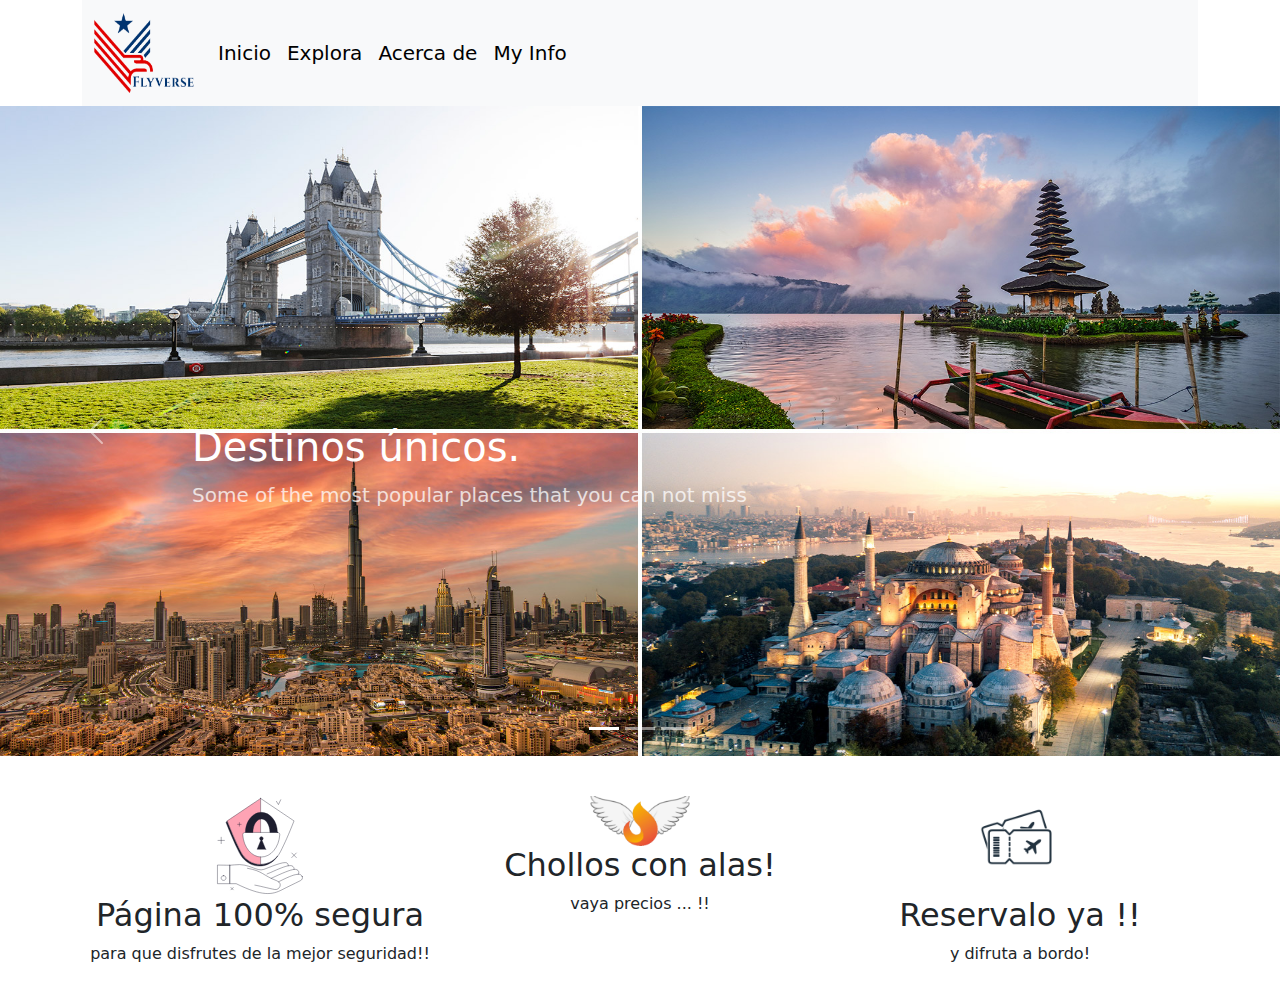
<file: indexPagina1CGJ.html>
<!DOCTYPE html>
<html lang="es">

<head>
    <meta charset="UTF-8">
    <meta name="viewport" content="width=device-width, initial-scale=1.0">
    <title>Flyverse: Examinar</title>
    <link rel="stylesheet" href="css/css.css">
    <link href="https://cdn.jsdelivr.net/npm/bootstrap@5.3.3/dist/css/bootstrap.min.css" rel="stylesheet"
        integrity="sha384-QWTKZyjpPEjISv5WaRU9OFeRpok6YctnYmDr5pNlyT2bRjXh0JMhjY6hW+ALEwIH" crossorigin="anonymous">
</head>

<body>
    <div class="container" style="font-size: 20px; color: white;">
        <nav class="navbar navbar-expand-lg bg-body-tertiary">
            <div class="container-fluid">
              <a class="navbar-brand" href="#"><img src="img/logo_transparente.png" alt="" width="90px" height="80px"></a>
              <button class="navbar-toggler" type="button" data-bs-toggle="collapse" data-bs-target="#navbarSupportedContent" aria-controls="navbarSupportedContent" aria-expanded="false" aria-label="Toggle navigation">
                <span class="navbar-toggler-icon"></span>
              </button>
              <div class="collapse navbar-collapse" id="navbarSupportedContent">
                <ul class="navbar-nav me-auto mb-2 mb-lg-0">
                  <li class="nav-item">
                    <a class="nav-link active" aria-current="page" href="#">Inicio</a>
                  </li>
                  <li class="nav-item">
                    <a class="nav-link active" aria-current="page" href="pages/explora.html">Explora</a>
                  </li>
                  <li class="nav-item">
                    <a class="nav-link active" aria-current="page" href="pages/acercade.html">Acerca de </a>
                  </li>
                  <li class="nav-item">
                    <a class="nav-link active" aria-current="page" href="pages/InicioSesion_Registro.html">My Info</a>
                  </li>
                </ul>
                
              </div>
            </div>
          </nav>
    </div>
    <div id="myCarousel" class="carousel slide mb-6" data-bs-ride="carousel">
        <div class="carousel-indicators">
          <button type="button" data-bs-target="#myCarousel" data-bs-slide-to="0" class="active" aria-current="true" aria-label="Slide 1"></button>
          <button type="button" data-bs-target="#myCarousel" data-bs-slide-to="1" aria-label="Slide 2"></button>
          <button type="button" data-bs-target="#myCarousel" data-bs-slide-to="2" aria-label="Slide 3"></button>
        </div>
        <div class="carousel-inner">
          <div class="carousel-item active">
            <img src="img/10-destinos-mas-visitados.jpg" alt="" width="1600" height="650">
            <div class="container">
              <div class="carousel-caption text-start">
                <h1 style="margin-bottom: 1% ; color: white; text-align: left;">Destinos únicos.</h1>
                <p class="opacity-75" style="color: rgb(255, 255, 255); font-size: 20px; margin-bottom: 23%;;" >Some of the most popular places that you can not miss</p>
              
              </div>
            </div>
          </div>
          <div class="carousel-item">
            <img src="img/raphael-andres-Ym7NVRKgmJc-unsplash.jpg" alt="">
            <div class="container">
              <div class="carousel-caption">
                <h1>Sitios alucinantes al mejor precio</h1>
                <p style="font-size: 20px;">Some our planet beautyness you will keep great memories about!!</p>

              </div>
            </div>
          </div>
          <div class="carousel-item">
            <img src="img/SUNSET_FLIGHT.jpg" alt="" width="100%">
            <div class="container">
              <div class="carousel-caption text-end">
                <h1>3,2,1 ... Vacaciones!!</h1>
                <p style="font-size: 20px;">Descuentos unicos!!</p>
                
              </div>
            </div>
          </div>
        </div>
        <button class="carousel-control-prev" type="button" data-bs-target="#myCarousel" data-bs-slide="prev">
          <span class="carousel-control-prev-icon" aria-hidden="true"></span>
          <span class="visually-hidden">Previous</span>
        </button>
        <button class="carousel-control-next" type="button" data-bs-target="#myCarousel" data-bs-slide="next">
          <span class="carousel-control-next-icon" aria-hidden="true"></span>
          <span class="visually-hidden">Next</span>
        </button>
      </div>

      
      <div class="container marketing" style="text-align: center; margin-top: 40px;">
    
        <!-- Three columns of text below the carousel -->
        <div class="row">
          <div class="col-lg-4">
            <img src="img/candado-seguridad.svg" alt="">
            <h2 class="fw-normal">Página 100% segura </h2>
            <p>para que disfrutes de la mejor seguridad!!</p>
            
          </div><!-- /.col-lg-4 -->
          <div class="col-lg-4">
            <img src="img/chollometro_alas.webp" alt="">
            <h2 class="fw-normal">Chollos con alas!</h2>
            <p>vaya precios ... !!</p>
            
          </div><!-- /.col-lg-4 -->
          <div class="col-lg-4">
            <img src="img/vecteezy_airplane-ticket-line-icon-vector-airplane-ticket-symbol_6414208-1.jpg" alt="">
            <h2 class="fw-normal">Reservalo ya !!</h2>
            <p>y difruta a bordo!</p>
            
          </div><!-- /.col-lg-4 -->
        </div><!-- /.row -->
    
    
    <script src="https://cdn.jsdelivr.net/npm/bootstrap@5.3.3/dist/js/bootstrap.bundle.min.js"
        integrity="sha384-YvpcrYf0tY3lHB60NNkmXc5s9fDVZLESaAA55NDzOxhy9GkcIdslK1eN7N6jIeHz"
        crossorigin="anonymous"></script>
</body>

</html>
</file>
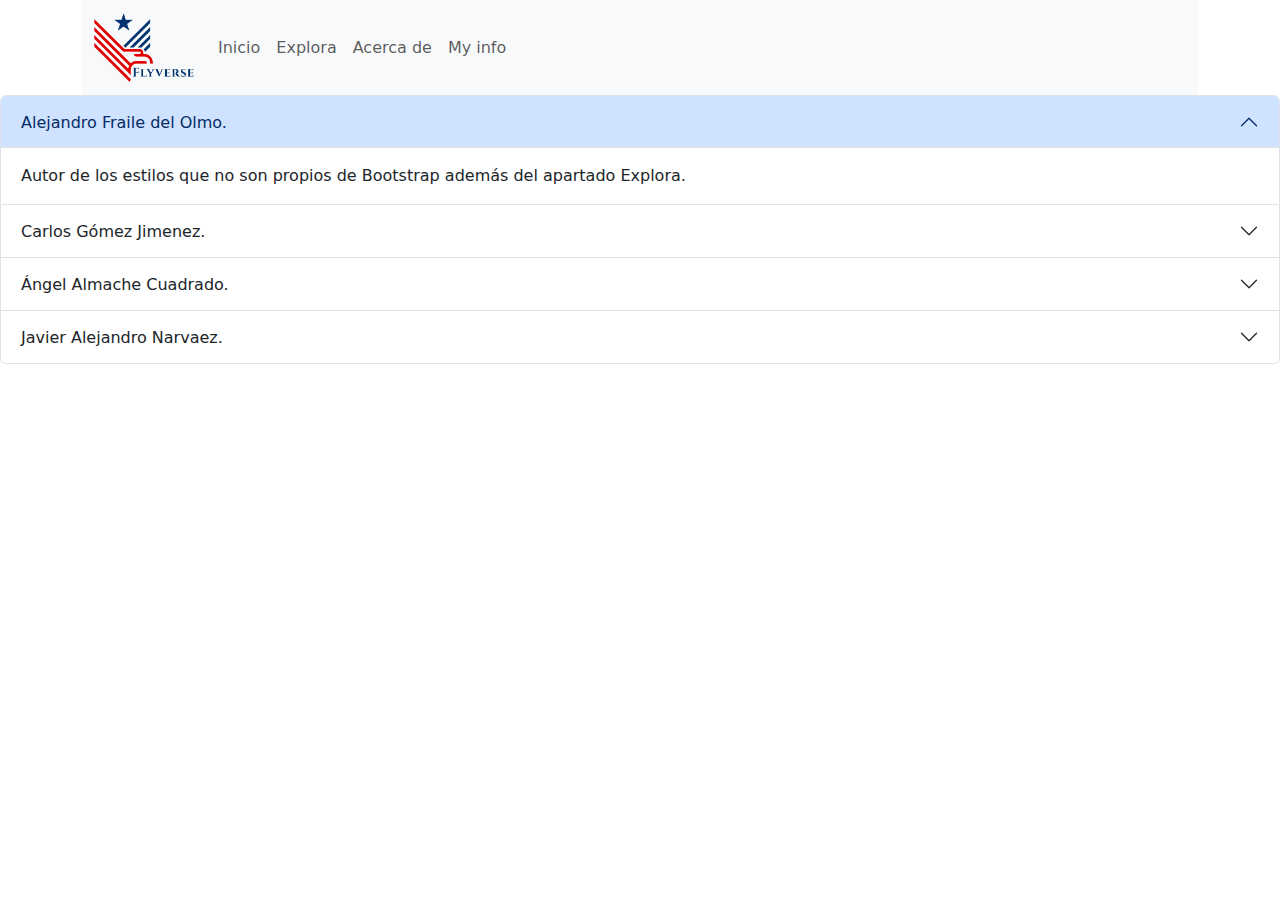
<file: pages/acercade.html>
<!DOCTYPE html>
<html lang="es">

<head>
	<meta charset="UTF-8">
	<meta name="viewport" content="width=device-width, initial-scale=1.0">
	<title>Flyverse | Acerca de.</title>
	<link rel="stylesheet" href="../css/css.css">
	<link href="https://cdn.jsdelivr.net/npm/bootstrap@5.3.3/dist/css/bootstrap.min.css" rel="stylesheet"
		integrity="sha384-QWTKZyjpPEjISv5WaRU9OFeRpok6YctnYmDr5pNlyT2bRjXh0JMhjY6hW+ALEwIH" crossorigin="anonymous">
</head>

<body>
	<!-- Barra de navegación -->
	<div class="container">
		<nav class="navbar navbar-expand-lg bg-body-tertiary">
			<div class="container-fluid">
				<a class="navbar-brand" href="#"><img src="../img/logo_transparente.png" alt="logo de flyverse"></a>
				<button class="navbar-toggler" type="button" data-bs-toggle="collapse"
					data-bs-target="#navbarSupportedContent" aria-controls="navbarSupportedContent"
					aria-expanded="false" aria-label="Toggle navigation">
					<span class="navbar-toggler-icon"></span>
				</button>
				<div class="collapse navbar-collapse" id="navbarSupportedContent">
					<ul class="navbar-nav me-auto mb-2 mb-lg-0">
						<li class="nav-item">
							<a class="nav-link" aria-current="page" href="../indexPagina1CGJ.html">Inicio</a>
						</li>
						<li class="nav-item">
							<a class="nav-link" href="explora.html">Explora</a>
						</li>
						<li class="nav-item">
							<a class="nav-link" href="#">Acerca de</a>
						</li>
						<li class="nav-item">
							<a class="nav-link" href="InicioSesion_Registro.html">My info</a>
						</li>
					</ul>
				</div>
			</div>
		</nav>
	</div>
	<!-- 
		A partir de aquí Javier Alejandro Narvaez.  
	-->
	<div class="accordion" id="accordionExample">
		<div class="accordion-item">
			<h2 class="accordion-header">
				<button class="accordion-button" type="button" data-bs-toggle="collapse" data-bs-target="#collapseOne"
					aria-expanded="true" aria-controls="collapseOne">
					Alejandro Fraile del Olmo.
				</button>
			</h2>
			<div id="collapseOne" class="accordion-collapse collapse show" data-bs-parent="#accordionExample">
				<div class="accordion-body">
					Autor de los estilos que no son propios de Bootstrap además del apartado Explora.
				</div>
			</div>
		</div>
		<div class="accordion-item">
			<h2 class="accordion-header">
				<button class="accordion-button collapsed" type="button" data-bs-toggle="collapse"
					data-bs-target="#collapseTwo" aria-expanded="false" aria-controls="collapseTwo">
					Carlos Gómez Jimenez.
				</button>
			</h2>
			<div id="collapseTwo" class="accordion-collapse collapse" data-bs-parent="#accordionExample">
				<div class="accordion-body">
					Autor de la página Inicio (del index.html)
				</div>
			</div>
		</div>
		<div class="accordion-item">
			<h2 class="accordion-header">
				<button class="accordion-button collapsed" type="button" data-bs-toggle="collapse"
					data-bs-target="#collapseThree" aria-expanded="false" aria-controls="collapseThree">
					Ángel Almache Cuadrado.
				</button>
			</h2>
			<div id="collapseThree" class="accordion-collapse collapse" data-bs-parent="#accordionExample">
				<div class="accordion-body">
					Autor de la página de My Info (página de registro).
				</div>
			</div>
		</div>
		<div class="accordion-item">
			<h2 class="accordion-header">
				<button class="accordion-button collapsed" type="button" data-bs-toggle="collapse"
					data-bs-target="#collapseThree" aria-expanded="false" aria-controls="collapseThree">
					Javier Alejandro Narvaez.
				</button>
			</h2>
			<div id="collapseThree" class="accordion-collapse collapse" data-bs-parent="#accordionExample">
				<div class="accordion-body">
					Autor de esta página.
				</div>
			</div>
		</div>
	</div>
	<script src="https://cdn.jsdelivr.net/npm/bootstrap@5.3.3/dist/js/bootstrap.bundle.min.js"
		integrity="sha384-YvpcrYf0tY3lHB60NNkmXc5s9fDVZLESaAA55NDzOxhy9GkcIdslK1eN7N6jIeHz"
		crossorigin="anonymous"></script>
</body>
</html>
</file>
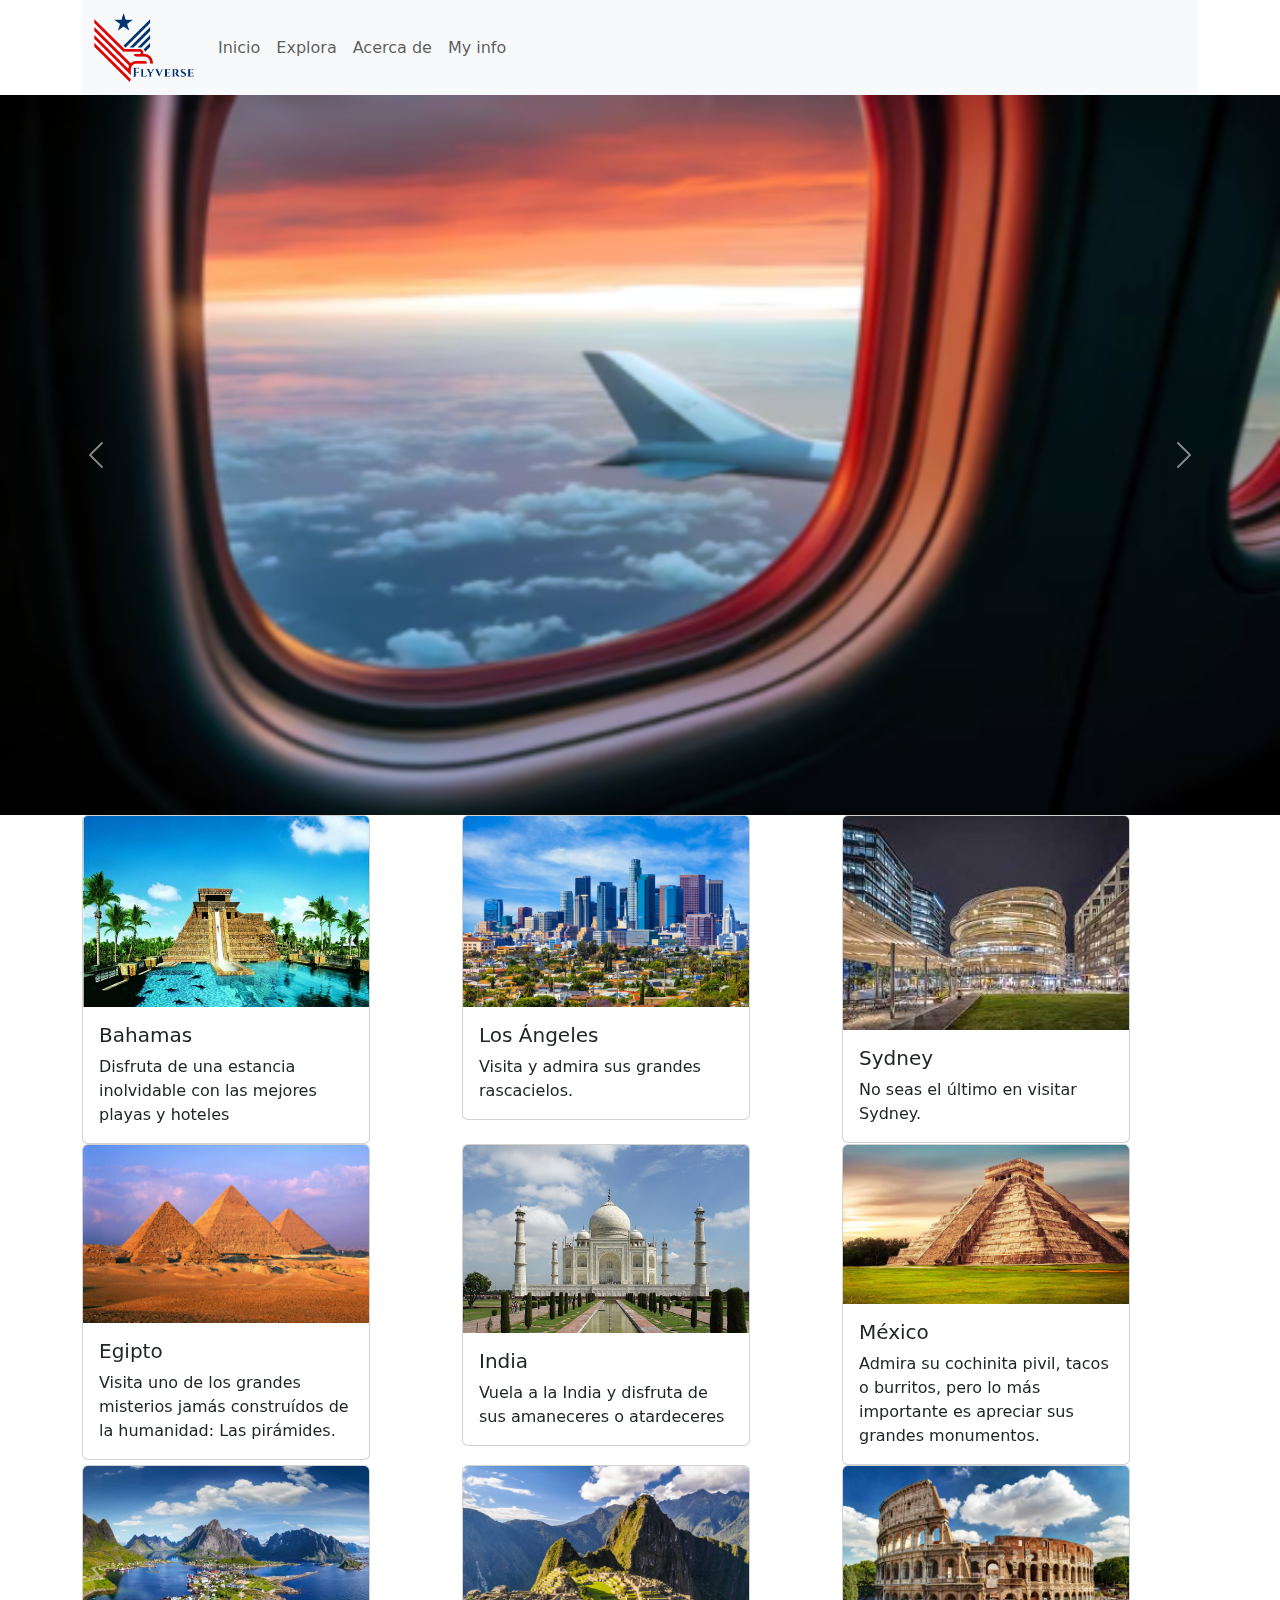
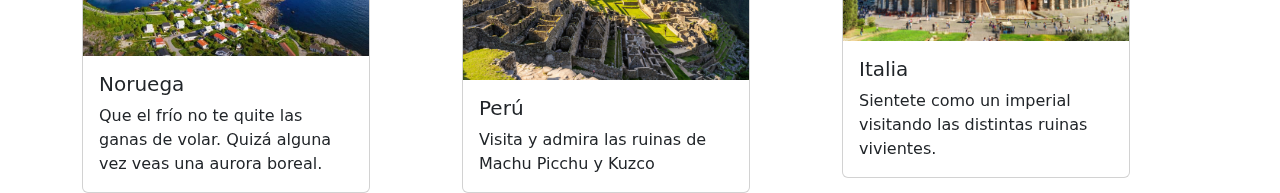
<file: pages/explora.html>
<!DOCTYPE html>
<html lang="es">
<!-- Alejandro Fraile del Olmo -->
<head>
	<meta charset="UTF-8">
	<meta name="viewport" content="width=device-width, initial-scale=1.0">
	<title>Flyverse : Explora</title>
	<link href="https://cdn.jsdelivr.net/npm/bootstrap@5.3.3/dist/css/bootstrap.min.css" rel="stylesheet"
		integrity="sha384-QWTKZyjpPEjISv5WaRU9OFeRpok6YctnYmDr5pNlyT2bRjXh0JMhjY6hW+ALEwIH" crossorigin="anonymous">
	<link rel="stylesheet" href="../css/css.css">
</head>

<body>
	<div class="container">
		<nav class="navbar navbar-expand-lg bg-body-tertiary">
			<div class="container-fluid">
				<a class="navbar-brand" href="#"><img src="../img/logo_transparente.png" alt="logo de flyverse"></a>
				<button class="navbar-toggler" type="button" data-bs-toggle="collapse"
					data-bs-target="#navbarSupportedContent" aria-controls="navbarSupportedContent"
					aria-expanded="false" aria-label="Toggle navigation">
					<span class="navbar-toggler-icon"></span>
				</button>
				<div class="collapse navbar-collapse" id="navbarSupportedContent">
					<ul class="navbar-nav me-auto mb-2 mb-lg-0">
						<li class="nav-item">
							<a class="nav-link" aria-current="page" href="../indexPagina1CGJ.html">Inicio</a>
						</li>
						<li class="nav-item">
							<a class="nav-link" href="#">Explora</a>
						</li>
						<li class="nav-item">
							<a class="nav-link" href="acercade.html">Acerca de</a>
						</li>
						<li class="nav-item">
							<a class="nav-link" href="InicioSesion_Registro.html">My info</a>
						</li>
					</ul>
				</div>
			</div>
		</nav>
	</div>
	<div id="carouselExample" class="carousel slide">
		<div class="carousel-inner">
			<div class="carousel-item active">
				<img src="../img/carrusel1.png" class="d-block w-100" alt="...">
			</div>
			<div class="carousel-item">
				<img src="../img/carrusel2.png" class="d-block w-100" alt="...">
			</div>
		</div>
		<button class="carousel-control-prev" type="button" data-bs-target="#carouselExample" data-bs-slide="prev">
			<span class="carousel-control-prev-icon" aria-hidden="true"></span>
			<span class="visually-hidden">Previous</span>
		</button>
		<button class="carousel-control-next" type="button" data-bs-target="#carouselExample" data-bs-slide="next">
			<span class="carousel-control-next-icon" aria-hidden="true"></span>
			<span class="visually-hidden">Next</span>
		</button>
	</div>
	<div class="container">
		<div class="row justify-content-center">
			<div class="col-md-4">
				<div class="card" style="width: 18rem;">
					<img src="../img/bahamas.png" class="card-img-top" alt="Las Bahamas">
					<div class="card-body">
						<h5 class="card-title">Bahamas</h5>
						<p class="card-text">Disfruta de una estancia inolvidable con las mejores playas y hoteles</p>
					</div>
				</div>
			</div>
			<div class="col-md-4">
				<div class="card" style="width: 18rem;">
					<img src="../img/angeles.jpg" class="card-img-top" alt="Los Ángeles">
					<div class="card-body">
						<h5 class="card-title">Los Ángeles</h5>
						<p class="card-text">Visita y admira sus grandes rascacielos.</p>
					</div>
				</div>
			</div>
			<div class="col-md-4">
				<div class="card" style="width: 18rem;">
					<img src="../img/sydney.jpeg" class="card-img-top" alt="Biblioteca de Sydney">
					<div class="card-body">
						<h5 class="card-title">Sydney</h5>
						<p class="card-text">No seas el último en visitar Sydney.</p>
					</div>
				</div>
			</div>


			<div class="col-md-4">
				<div class="card" style="width: 18rem;">
					<img src="../img/egipto.jpg" class="card-img-top" alt="...">
					<div class="card-body">
						<h5 class="card-title">Egipto</h5>
						<p class="card-text">Visita uno de los grandes misterios jamás construídos de la humanidad: Las pirámides.</p>
					</div>
				</div>
			</div>
			<div class="col-md-4">
				<div class="card" style="width: 18rem;">
					<img src="../img/india.jpeg" class="card-img-top" alt="Taj Mahal India">
					<div class="card-body">
						<h5 class="card-title">India</h5>
						<p class="card-text">Vuela a la India y disfruta de sus amaneceres o atardeceres</p>
					</div>
				</div>
			</div>
			<div class="col-md-4">
				<div class="card" style="width: 18rem;">
					<img src="../img/mexico.avif" class="card-img-top" alt="pirámides de chichen itza en méxico">
					<div class="card-body">
						<h5 class="card-title">México</h5>
						<p class="card-text">Admira su cochinita pivil, tacos o burritos, pero lo más importante es apreciar sus grandes monumentos.</p>
					</div>
				</div>
			</div>



			<div class="col-md-4">
				<div class="card" style="width: 18rem;">
					<img src="../img/noruega.jpeg" class="card-img-top" alt="Noruega">
					<div class="card-body">
						<h5 class="card-title">Noruega</h5>
						<p class="card-text">Que el frío no te quite las ganas de volar. Quizá alguna vez veas una aurora boreal.</p>
					</div>
				</div>
			</div>
			<div class="col-md-4">
				<div class="card" style="width: 18rem;">
					<img src="../img/Peru.jpg" class="card-img-top" alt="Perú">
					<div class="card-body">
						<h5 class="card-title">Perú</h5>
						<p class="card-text">Visita y admira las ruinas de Machu Picchu y Kuzco</p>
					</div>
				</div>
			</div>
			<div class="col-md-4">
				<div class="card" style="width: 18rem;">
					<img src="../img/italia.jpg" class="card-img-top" alt="...">
					<div class="card-body">
						<h5 class="card-title">Italia</h5>
						<p class="card-text">Sientete como un imperial visitando las distintas ruinas vivientes.</p>
					</div>
				</div>
			</div>
			
		</div>
	</div>



	<script src="https://cdn.jsdelivr.net/npm/bootstrap@5.3.3/dist/js/bootstrap.bundle.min.js"
		integrity="sha384-YvpcrYf0tY3lHB60NNkmXc5s9fDVZLESaAA55NDzOxhy9GkcIdslK1eN7N6jIeHz"
		crossorigin="anonymous"></script>
</body>

</html>
</file>
<file: css/css.css>
/*
	CSS Alejandro Fraile del Olmo
*/

a.navbar-brand>img {
	width: 100px;
}

div.col-lg-4 img {
	width: 100px;
}

.carousel-item img {
	width: 100%;
}
</file>
